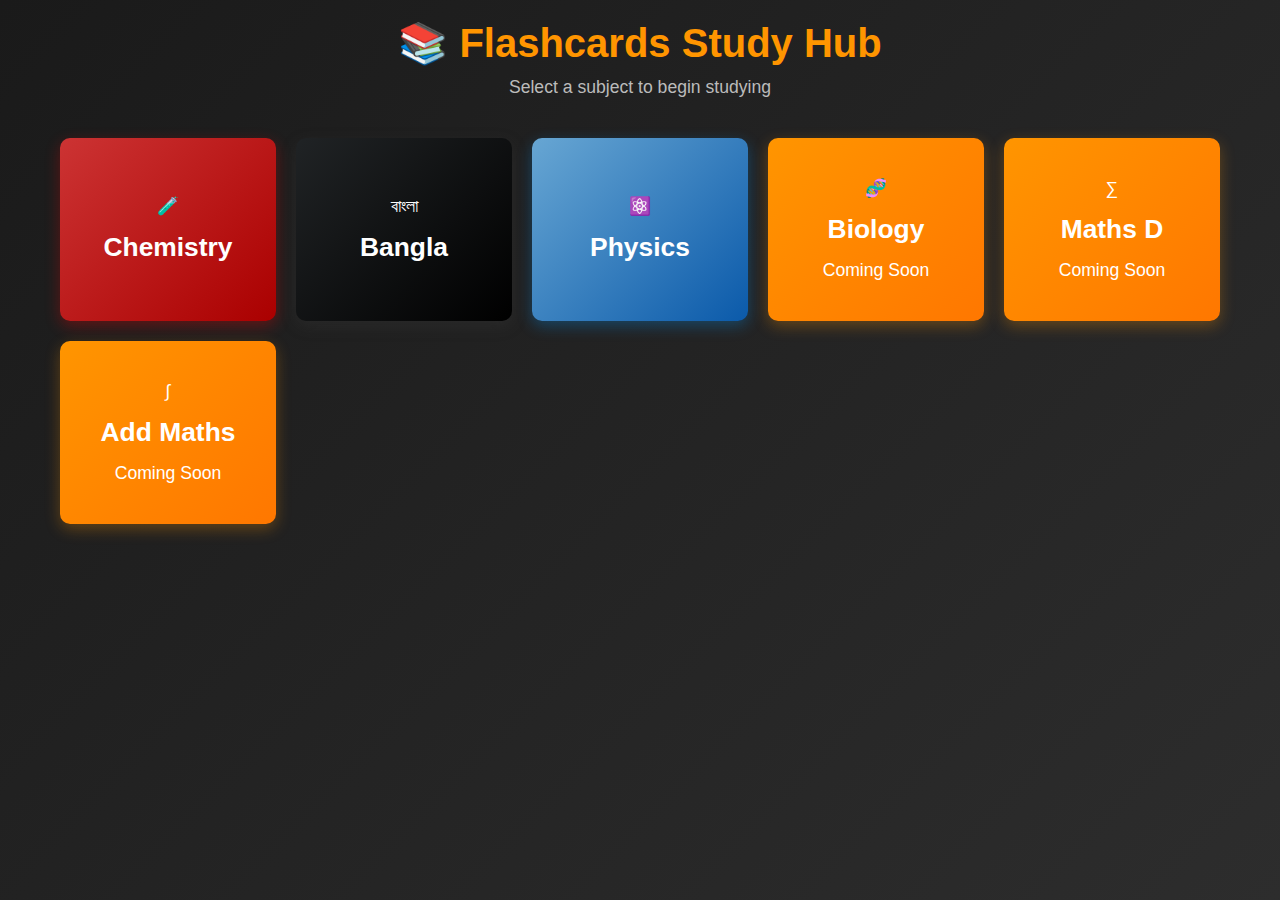
<file: index.html>
<!DOCTYPE html>
<html lang="en">
<head>
    <meta charset="UTF-8">
    <meta name="viewport" content="width=device-width, initial-scale=1.0">
    <title>Flashcards - Study Hub</title>
    <link rel="stylesheet" href="index.css">
</head>
<body class="index-page">
    <div class="container">
        <header>
            <h1>📚 Flashcards Study Hub</h1>
            <p class="subtitle">Select a subject to begin studying</p>
        </header>

        <div class="subjects-grid">
            <a href="chemistry.html" class="subject-btn chemistry">
                <span class="icon">🧪</span>
                <h2>Chemistry</h2>
            </a>
            <a href="bangla.html" class="subject-btn bangla">
                <span class="icon">বাংলা</span>
                <h2>Bangla</h2>
            </a>
            <a href="physics.html" class="subject-btn physics">
                <span class="icon">⚛️</span>
                <h2>Physics</h2>
            </a>
            <a href="#" class="subject-btn biology">
                <span class="icon">🧬</span>
                <h2>Biology</h2>
                <p class="coming-soon">Coming Soon</p>
            </a>
            <a href="#" class="subject-btn maths">
                <span class="icon">∑</span>
                <h2>Maths D</h2>
                <p class="coming-soon">Coming Soon</p>
            </a>
            <a href="#" class="subject-btn add-maths">
                <span class="icon">∫</span>
                <h2>Add Maths</h2>
                <p class="coming-soon">Coming Soon</p>
            </a>
        </div>
    </div>
    <script src="index.js"></script>
</body>
</html>
</file>
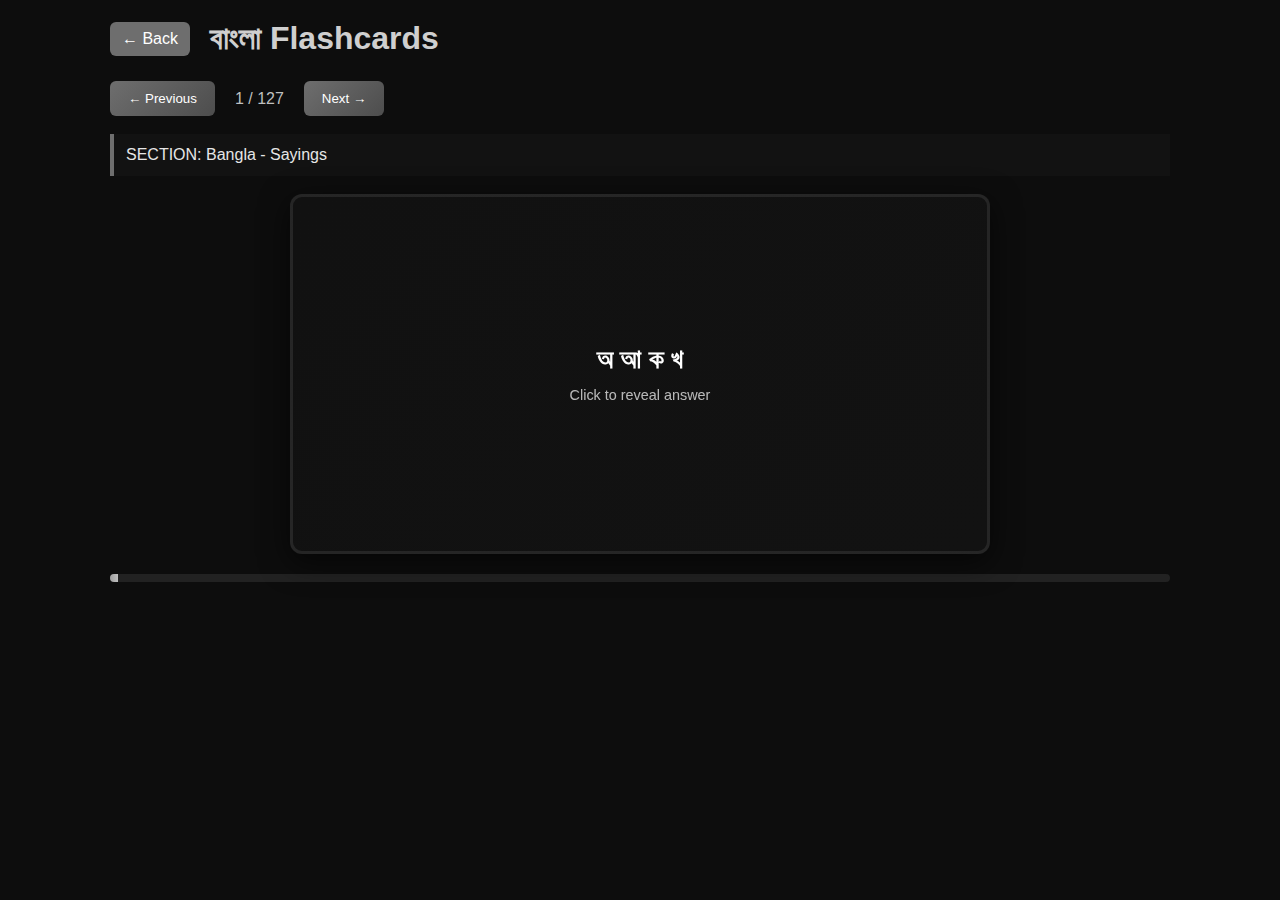
<file: bangla.html>
<!DOCTYPE html>
<html lang="bn">
<head>
    <meta charset="UTF-8">
    <meta name="viewport" content="width=device-width, initial-scale=1.0">
    <title>Bangla Flashcards</title>
    <link rel="stylesheet" href="bangla.css">
</head>
<body class="bangla-page">
    <div class="container">
        <header>
            <a href="index.html" class="back-btn">← Back</a>
            <h1>বাংলা Flashcards</h1>
        </header>

        <div class="controls">
            <button id="prevBtn" class="nav-btn">← Previous</button>
            <span id="cardCount">1 / <span id="totalCards">0</span></span>
            <button id="nextBtn" class="nav-btn">Next →</button>
        </div>

        <div class="section-header" id="sectionHeader">
            <p id="sectionText">Loading...</p>
        </div>

        <div class="flashcard-container">
            <div class="flashcard" id="flashcard">
                <div class="flashcard-inner">
                    <div class="flashcard-front">
                        <p id="questionText">Loading...</p>
                        <p class="hint">Click to reveal answer</p>
                    </div>
                    <div class="flashcard-back">
                        <div id="answerText">Loading...</div>
                        <p class="hint">Click to see question</p>
                    </div>
                </div>
            </div>
        </div>

        <div class="progress-bar">
            <div id="progressFill" class="progress-fill"></div>
        </div>
    </div>

    <!-- Topic Selector Modal -->
    <div id="topicModal" class="modal">
        <div class="modal-content">
            <div class="modal-header">
                <h2>Select Topic</h2>
                <span class="close">&times;</span>
            </div>
            <div id="topicList" class="topic-list"></div>
        </div>
    </div>

    <script src="bangla.js"></script>
</body>
</html>
</file>
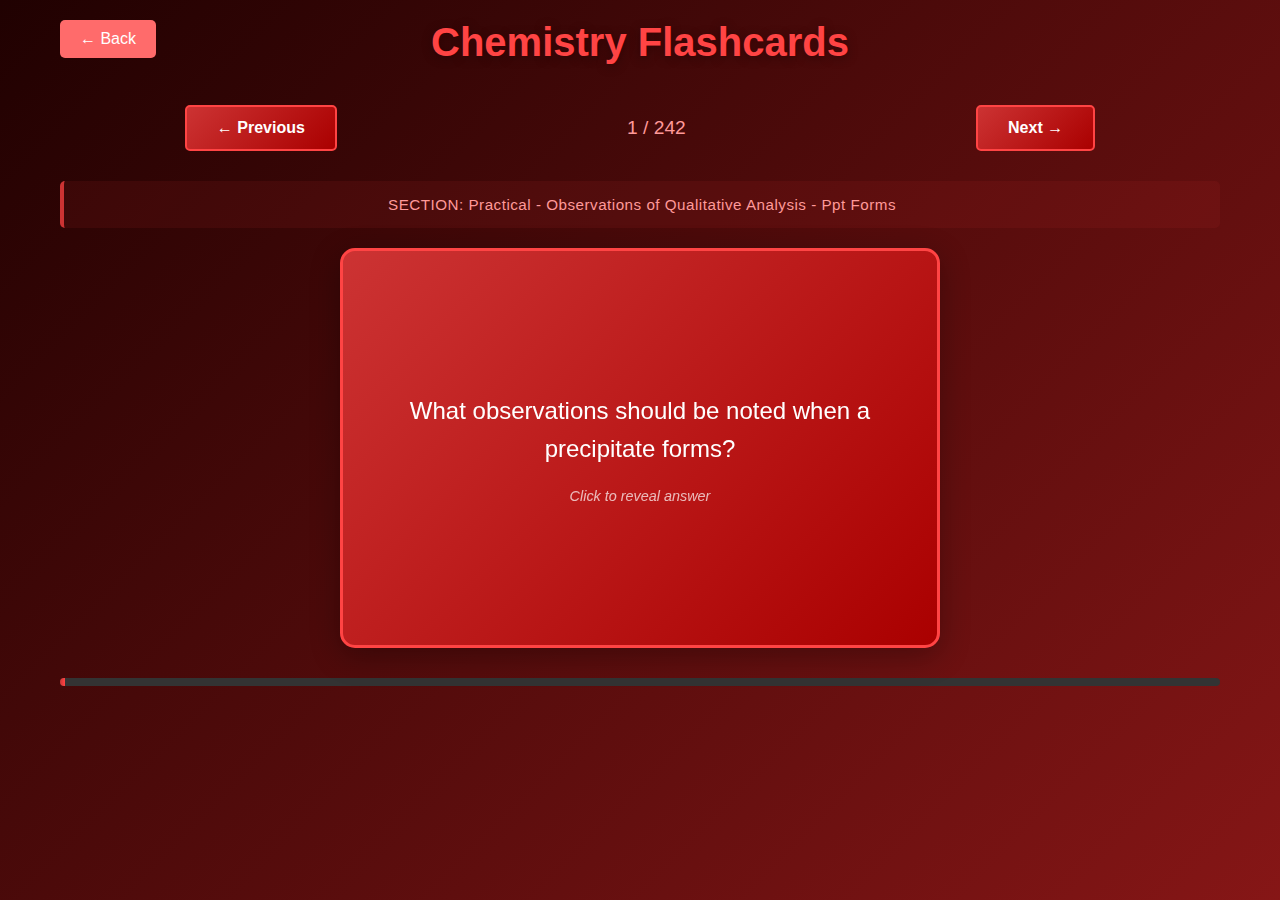
<file: Chemistry.html>
<!DOCTYPE html>
<html lang="en">
<head>
    <meta charset="UTF-8">
    <meta name="viewport" content="width=device-width, initial-scale=1.0">
    <title>Chemistry Flashcards</title>
    <link rel="stylesheet" href="chemistry.css">
</head>
<body class="chemistry-page">
    <div class="container">
        <header>
            <a href="index.html" class="back-btn">← Back</a>
            <h1> Chemistry Flashcards</h1>
        </header>

        <div class="controls">
            <button id="prevBtn" class="nav-btn">← Previous</button>
            <span id="cardCount">1 / <span id="totalCards">0</span></span>
            <button id="nextBtn" class="nav-btn">Next →</button>
        </div>

        <div class="section-header" id="sectionHeader">
            <p id="sectionText">Loading...</p>
        </div>

        <div class="flashcard-container">
            <div class="flashcard" id="flashcard">
                <div class="flashcard-inner">
                    <div class="flashcard-front">
                        <p id="questionText">Loading...</p>
                        <p class="hint">Click to reveal answer</p>
                    </div>
                    <div class="flashcard-back">
                        <p id="answerText">Loading...</p>
                        <p class="hint">Click to see question</p>
                    </div>
                </div>
            </div>
        </div>

        <div class="progress-bar">
            <div id="progressFill" class="progress-fill"></div>
        </div>
    </div>

    <!-- Topic Selector Modal -->
    <div id="topicModal" class="modal">
        <div class="modal-content">
            <div class="modal-header">
                <h2>Select Topic</h2>
                <span class="close">&times;</span>
            </div>
            <div id="topicList" class="topic-list"></div>
        </div>
    </div>

    <script src="chemistry.js"></script>
</body>
</html>
</file>
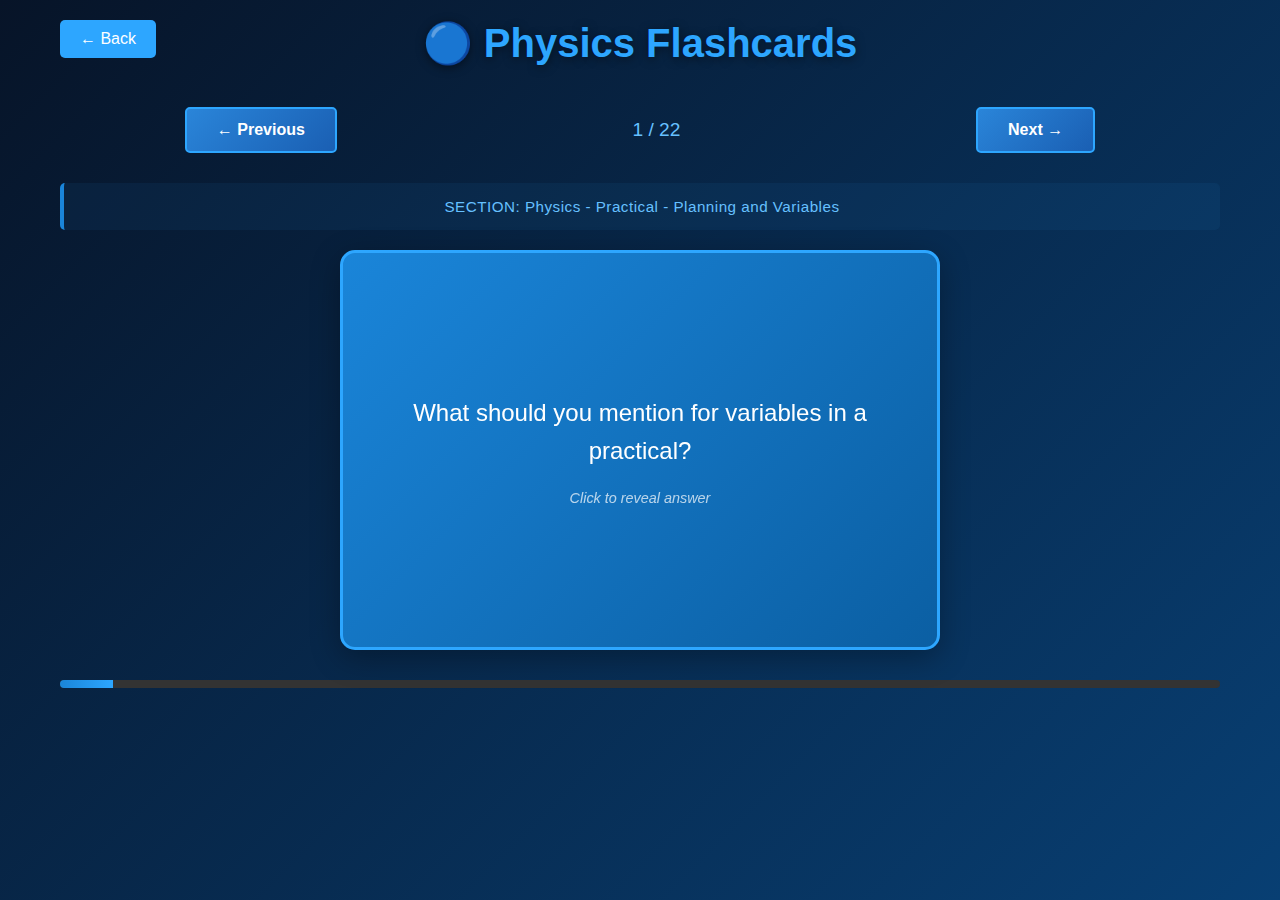
<file: physics.html>
<!DOCTYPE html>
<html lang="en">
<head>
    <meta charset="UTF-8">
    <meta name="viewport" content="width=device-width, initial-scale=1.0">
    <title>Physics Flashcards</title>
    <link rel="stylesheet" href="physics.css">
</head>
<body class="physics-page">
    <div class="container">
        <header>
            <a href="index.html" class="back-btn">← Back</a>
            <h1>🔵 Physics Flashcards</h1>
        </header>

        <div class="controls">
            <button id="prevBtn" class="nav-btn physics">← Previous</button>
            <span id="cardCount">1 / <span id="totalCards">0</span></span>
            <button id="nextBtn" class="nav-btn physics">Next →</button>
        </div>

        <div class="section-header physics" id="sectionHeader">
            <p id="sectionText">Loading...</p>
        </div>

        <div class="flashcard-container">
            <div class="flashcard" id="flashcard">
                <div class="flashcard-inner">
                    <div class="flashcard-front physics">
                        <p id="questionText">Loading...</p>
                        <p class="hint">Click to reveal answer</p>
                    </div>
                    <div class="flashcard-back physics">
                        <p id="answerText">Loading...</p>
                        <p class="hint">Click to see question</p>
                    </div>
                </div>
            </div>
        </div>

        <div class="progress-bar">
            <div id="progressFill" class="progress-fill"></div>
        </div>
    </div>

    <!-- Topic Selector Modal -->
    <div id="topicModal" class="modal">
        <div class="modal-content">
            <div class="modal-header physics">
                <h2>Select Topic</h2>
                <span class="close">&times;</span>
            </div>
            <div id="topicList" class="topic-list"></div>
        </div>
    </div>

    <script src="chemistry.js"></script>
    <script src="physics.js"></script>
</body>
</html>
</file>
<file: index.css>
/* Index-specific stylesheet (copied from styles.css, trimmed for index page) */
* {
    margin: 0;
    padding: 0;
    box-sizing: border-box;
}

body {
    background: #1a1a1a;
    color: #ffffff;
    font-family: 'Segoe UI', Tahoma, Geneva, Verdana, sans-serif;
    min-height: 100vh;
    transition: all 0.3s ease;
}

body.index-page {
    background: linear-gradient(135deg, #1a1a1a 0%, #2d2d2d 100%);
}

.container {
    max-width: 1200px;
    margin: 0 auto;
    padding: 20px;
}

header {
    text-align: center;
    margin-bottom: 40px;
}

header h1 {
    font-size: 2.5em;
    color: #ff9500;
    margin-bottom: 10px;
}

header .subtitle {
    color: #bbb;
    font-size: 1.1em;
}

.subjects-grid {
    display: grid;
    grid-template-columns: repeat(auto-fit, minmax(200px, 1fr));
    gap: 20px;
    margin-bottom: 40px;
}

.subject-btn {
    background: linear-gradient(135deg, #ff9500 0%, #ff7700 100%);
    border: none;
    color: white;
    padding: 40px 20px;
    border-radius: 10px;
    cursor: pointer;
    font-size: 1.1em;
    transition: all 0.3s ease;
    text-decoration: none;
    display: flex;
    flex-direction: column;
    align-items: center;
    justify-content: center;
    gap: 15px;
    text-align: center;
    box-shadow: 0 5px 15px rgba(255, 149, 0, 0.3);
}

.subject-btn.chemistry {
    background: linear-gradient(135deg, #cc3333 0%, #aa0000 100%);
    box-shadow: 0 5px 15px rgba(255, 0, 0, 0.3);
}

.subject-btn.physics {
    background: linear-gradient(135deg, #67a6d3 0%, #0b5aaa 100%);
    box-shadow: 0 5px 15px rgba(0, 153, 255, 0.3);
}

.subject-btn.bangla {
    background: linear-gradient(135deg, #202325 0%, #000000 100%);
    box-shadow: 0 5px 15px rgba(63, 63, 63, 0.3);
}

@media (max-width: 768px) {
    header h1 {
        font-size: 1.8em;
    }

    .subjects-grid {
        grid-template-columns: repeat(auto-fit, minmax(150px, 1fr));
        gap: 15px;
    }

    .subject-btn {
        padding: 30px 15px;
        gap: 10px;
    }

    .subject-btn .icon {
        font-size: 2em;
    }
}
</file>
<file: bangla.css>
/* Minimal black theme for Bangla page */
*{box-sizing:border-box;margin:0;padding:0}
body.bangla-page{background:#0d0d0d;color:#e6e6e6;font-family:Arial, sans-serif;min-height:100vh}
.container{max-width:1100px;margin:0 auto;padding:20px}
header{display:flex;align-items:center;gap:20px;margin-bottom:24px}
header h1{color:#cfcfcf;font-size:2rem}
.back-btn{background:#6e6e6e;color:#fff;padding:8px 12px;border-radius:6px;text-decoration:none}
.controls{display:flex;align-items:center;gap:20px;margin-bottom:18px}
.nav-btn{background:linear-gradient(135deg,#1a85d9,#0b5fa3);color:#fff;padding:10px 18px;border-radius:6px;border:none;cursor:pointer}
.nav-btn{background:linear-gradient(135deg,#6e6e6e,#4d4d4d);color:#fff;padding:10px 18px;border-radius:6px;border:none;cursor:pointer}
#cardCount{color:#bfbfbf}
.section-header{padding:12px;border-left:4px solid #6e6e6e;background:rgba(110,110,110,0.05);margin-bottom:18px}
.flashcard-container{display:flex;justify-content:center;align-items:center;height:360px;margin-bottom:20px}
.flashcard{width:100%;max-width:700px;height:100%;perspective:1000px;cursor:pointer}
.flashcard-inner{position:relative;width:100%;height:100%;transition:transform .6s;transform-style:preserve-3d}
.flashcard.flipped .flashcard-inner{transform:rotateY(180deg)}
.flashcard-front,.flashcard-back{position:absolute;width:100%;height:100%;backface-visibility:hidden;display:flex;flex-direction:column;justify-content:center;align-items:center;padding:36px;border-radius:12px;box-shadow:0 8px 30px rgba(0,0,0,.6);text-align:center}
.flashcard-front{background:linear-gradient(135deg,#111,#121212);color:#fff;border:3px solid rgba(191,191,191,.12)}
.flashcard-back{background:linear-gradient(135deg,#0f0f0f,#0a0a0a);color:#f0f0f0;border:3px solid rgba(191,191,191,.18);transform:rotateY(180deg);overflow:auto}
#questionText{font-size:1.6rem;font-weight:600}
#answerText{font-size:1rem;line-height:1.5}
.hint{font-size:.9rem;opacity:.7;margin-top:12px}
.progress-bar{width:100%;height:8px;background:#222;border-radius:10px;overflow:hidden;margin-top:6px}
.progress-fill{height:100%;background:linear-gradient(90deg,#9e9e9e,#bfbfbf);width:0%;transition:width .3s}
/* Modal */
.modal{display:none;position:fixed;left:0;top:0;width:100%;height:100%;background:rgba(0,0,0,.7);z-index:1000}
.modal-content{background:#111;border-radius:8px;width:90%;max-width:600px;margin:5% auto;padding:0;overflow:hidden}
.modal-header{background:linear-gradient(135deg,#6e6e6e,#4d4d4d);color:#fff;padding:14px 18px;display:flex;justify-content:space-between;align-items:center}
.topic-list{max-height:60vh;overflow:auto;padding:16px;background:#0b0b0b}
.topic-item{padding:12px;margin-bottom:10px;background:rgba(255,255,255,.03);border-left:4px solid rgba(110,110,110,.18);cursor:pointer}
.topic-item.active{background:rgba(110,110,110,.12);font-weight:700}
</file>
<file: chemistry.css>
* {
    margin: 0;
    padding: 0;
    box-sizing: border-box;
}

body {
    background: #1a1a1a;
    color: #ffffff;
    font-family: 'Segoe UI', Tahoma, Geneva, Verdana, sans-serif;
    min-height: 100vh;
    transition: all 0.3s ease;
}

body.index-page {
    background: linear-gradient(135deg, #1a1a1a 0%, #2d2d2d 100%);
}

body.chemistry-page {
    background: linear-gradient(135deg, #200101 0%, #861616 100%);
}

.container {
    max-width: 1200px;
    margin: 0 auto;
    padding: 20px;
}

header {
    text-align: center;
    margin-bottom: 40px;
    position: relative;
}

header h1 {
    font-size: 2.5em;
    margin-bottom: 10px;
    text-shadow: 0 2px 10px rgba(34, 4, 4, 0.623);
}

header .back-btn {
    position: absolute;
    left: 0;
    top: 0;
    background: #ff6b6b;
    border: none;
    color: white;
    padding: 10px 20px;
    border-radius: 5px;
    cursor: pointer;
    font-size: 1em;
    transition: all 0.3s ease;
    text-decoration: none;
}

header .back-btn:hover {
    background: #ff5252;
    transform: translateX(-5px);
}

header .subtitle {
    color: #bbb;
    font-size: 1.1em;
}

/* Index Page - Orange Theme */
.index-page header h1 {
    color: #ff9500;
}

.subjects-grid {
    display: grid;
    grid-template-columns: repeat(auto-fit, minmax(200px, 1fr));
    gap: 20px;
    margin-bottom: 40px;
}

.subject-btn {
    background: linear-gradient(135deg, #ff9500 0%, #ff7700 100%);
    border: none;
    color: white;
    padding: 40px 20px;
    border-radius: 10px;
    cursor: pointer;
    font-size: 1.1em;
    transition: all 0.3s ease;
    text-decoration: none;
    display: flex;
    flex-direction: column;
    align-items: center;
    justify-content: center;
    gap: 15px;
    text-align: center;
    box-shadow: 0 5px 15px rgba(255, 149, 0, 0.3);
    position: relative;
    overflow: hidden;
}

.subject-btn.chemistry {
    background: linear-gradient(135deg, #cc3333 0%, #aa0000 100%);
    box-shadow: 0 5px 15px rgba(204, 51, 51, 0.3);
}

.subject-btn:hover {
    transform: translateY(-5px);
    box-shadow: 0 10px 25px rgba(255, 149, 0, 0.5);
}

.subject-btn.chemistry:hover {
    box-shadow: 0 10px 25px rgba(204, 51, 51, 0.5);
}

.subject-btn.biology:hover,
.subject-btn.maths:hover,
.subject-btn.add-maths:hover {
    cursor: not-allowed;
    opacity: 0.7;
}

.subject-btn .icon {
    font-size: 3em;
}

.subject-btn h2 {
    font-size: 1.5em;
    margin: 0;
}

.subject-btn .coming-soon {
    font-size: 0.8em;
    opacity: 0.8;
    margin-top: 10px;
}

/* Chemistry Page - Red Theme */
.chemistry-page header h1 {
    color: #ff4444;
}

.controls {
    display: flex;
    justify-content: space-around;
    align-items: center;
    margin-bottom: 30px;
    gap: 20px;
    flex-wrap: wrap;
}

.nav-btn {
    background: linear-gradient(135deg, #cc3333 0%, #aa0000 100%);
    border: 2px solid #ff4444;
    color: white;
    padding: 12px 30px;
    border-radius: 5px;
    cursor: pointer;
    font-size: 1em;
    font-weight: bold;
    transition: all 0.3s ease;
}

.nav-btn:hover {
    background: linear-gradient(135deg, #ff4444 0%, #cc3333 100%);
    transform: scale(1.05);
    box-shadow: 0 5px 15px rgba(204, 51, 51, 0.5);
}

.nav-btn:active {
    transform: scale(0.98);
}

#cardCount {
    font-size: 1.2em;
    color: #ff9999;
    min-width: 100px;
    text-align: center;
}

/* Section Header */
.section-header {
    text-align: center;
    margin-bottom: 20px;
    padding: 15px;
    background: rgba(204, 51, 51, 0.1);
    border-left: 4px solid #cc3333;
    border-radius: 5px;
}

.section-header p {
    margin: 0;
    color: #ff9999;
    font-size: 0.95em;
    font-weight: 500;
    letter-spacing: 0.5px;
}

/* Flashcard */
.flashcard-container {
    display: flex;
    justify-content: center;
    align-items: center;
    height: 400px;
    margin-bottom: 30px;
}

.flashcard {
    width: 100%;
    max-width: 600px;
    height: 100%;
    cursor: pointer;
    perspective: 1000px;
}

.flashcard-inner {
    position: relative;
    width: 100%;
    height: 100%;
    transition: transform 0.6s;
    transform-style: preserve-3d;
}

.flashcard.flipped .flashcard-inner {
    transform: rotateY(180deg);
}

.flashcard-front,
.flashcard-back {
    position: absolute;
    width: 100%;
    height: 100%;
    backface-visibility: hidden;
    display: flex;
    flex-direction: column;
    justify-content: center;
    align-items: center;
    padding: 40px;
    border-radius: 15px;
    box-shadow: 0 8px 30px rgba(0, 0, 0, 0.3);
    text-align: center;
}

.flashcard-front {
    background: linear-gradient(135deg, #cc3333 0%, #aa0000 100%);
    color: white;
    border: 3px solid #ff4444;
}

.flashcard-back {
    background: linear-gradient(135deg, #aa0000 0%, #880000 100%);
    color: #ffcccc;
    border: 3px solid #ff6666;
    transform: rotateY(180deg);
}

.flashcard-front p,
.flashcard-back p {
    margin: 0;
}

#questionText,
#answerText {
    font-size: 1.5em;
    font-weight: 500;
    line-height: 1.6;
    margin-bottom: 20px;
    word-wrap: break-word;
    max-height: 70%;
    overflow-y: auto;
}

.hint {
    font-size: 0.9em;
    opacity: 0.7;
    margin-top: auto;
    font-style: italic;
}

/* Progress Bar */
.progress-bar {
    width: 100%;
    height: 8px;
    background: #333;
    border-radius: 10px;
    overflow: hidden;
    margin-bottom: 20px;
}

.progress-fill {
    height: 100%;
    background: linear-gradient(90deg, #cc3333 0%, #ff4444 100%);
    width: 0%;
    transition: width 0.3s ease;
}

/* Scrollbar Styling */
#questionText::-webkit-scrollbar,
#answerText::-webkit-scrollbar {
    width: 8px;
}

#questionText::-webkit-scrollbar-track,
#answerText::-webkit-scrollbar-track {
    background: rgba(255, 255, 255, 0.1);
    border-radius: 10px;
}

#questionText::-webkit-scrollbar-thumb,
#answerText::-webkit-scrollbar-thumb {
    background: rgba(255, 255, 255, 0.3);
    border-radius: 10px;
}

/* Responsive Design */
@media (max-width: 768px) {
    header h1 {
        font-size: 1.8em;
    }

    .subjects-grid {
        grid-template-columns: repeat(auto-fit, minmax(150px, 1fr));
        gap: 15px;
    }

    .subject-btn {
        padding: 30px 15px;
        gap: 10px;
    }

    .subject-btn .icon {
        font-size: 2em;
    }

    .flashcard-container {
        height: 300px;
    }

    .flashcard-front,
    .flashcard-back {
        padding: 25px;
    }

    #questionText,
    #answerText {
        font-size: 1.1em;
    }

    .controls {
        flex-direction: column;
    }

    .nav-btn {
        width: 100%;
    }
}

/* Modal Styling */
.modal {
    display: none;
    position: fixed;
    z-index: 1000;
    left: 0;
    top: 0;
    width: 100%;
    height: 100%;
    background-color: rgba(0, 0, 0, 0.6);
    animation: fadeIn 0.3s ease;
}

@keyframes fadeIn {
    from {
        opacity: 0;
    }
    to {
        opacity: 1;
    }
}

.modal-content {
    background-color: #2d2d2d;
    margin: 5% auto;
    padding: 0;
    border-radius: 10px;
    width: 90%;
    max-width: 600px;
    max-height: 70vh;
    display: flex;
    flex-direction: column;
    box-shadow: 0 10px 40px rgba(0, 0, 0, 0.8);
}

.modal-header {
    background: linear-gradient(135deg, #cc3333 0%, #aa0000 100%);
    color: white;
    padding: 20px;
    display: flex;
    justify-content: space-between;
    align-items: center;
    border-radius: 10px 10px 0 0;
}

.modal-header h2 {
    margin: 0;
    font-size: 1.5em;
}

.close {
    font-size: 28px;
    font-weight: bold;
    cursor: pointer;
    color: white;
    transition: all 0.3s ease;
}

.close:hover {
    opacity: 0.7;
    transform: scale(1.1);
}

.topic-list {
    overflow-y: auto;
    padding: 20px;
    flex: 1;
}

.topic-item {
    padding: 15px;
    margin: 10px 0;
    background: rgba(204, 51, 51, 0.15);
    border-left: 4px solid #cc3333;
    border-radius: 5px;
    cursor: pointer;
    color: #ffffff;
    transition: all 0.3s ease;
    font-size: 0.95em;
    line-height: 1.5;
}

.topic-item:hover {
    background: rgba(204, 51, 51, 0.3);
    transform: translateX(5px);
    border-left: 4px solid #ff6666;
}

.topic-item.active {
    background: rgba(204, 51, 51, 0.4);
    border-left: 4px solid #ff9999;
    font-weight: bold;
}

/* Physics Page - Blue Theme */
.physics-page header h1 {
    color: #2da6ff;
}

.subject-btn.physics {
    background: linear-gradient(135deg, #2da6ff 0%, #1a8cff 100%);
    box-shadow: 0 5px 15px rgba(45, 166, 255, 0.25);
}

.nav-btn.physics {
    background: linear-gradient(135deg, #2a85d9 0%, #1a5fb3 100%);
    border: 2px solid #2da6ff;
}

.physics-page .section-header {
    background: rgba(42, 134, 217, 0.08);
    border-left: 4px solid #1a85d9;
}

.physics-page .section-header p {
    color: #66c0ff;
}

.physics-page .progress-fill {
    background: linear-gradient(90deg, #1a85d9 0%, #2da6ff 100%);
}

.flashcard-front.physics {
    background: linear-gradient(135deg, #1a85d9 0%, #0b5fa3 100%);
    color: white;
    border: 3px solid #2da6ff;
}

.flashcard-back.physics {
    background: linear-gradient(135deg, #0b5fa3 0%, #083f73 100%);
    color: #dbeeff;
    border: 3px solid #66c0ff;
}

.modal-header.physics {
    background: linear-gradient(135deg, #1a85d9 0%, #0b5fa3 100%);
}

.topic-item.physics {
    background: rgba(26, 134, 217, 0.12);
    border-left: 4px solid #1a85d9;
    color: #eaf6ff;
}

.topic-item.physics:hover {
    background: rgba(26, 134, 217, 0.22);
    border-left: 4px solid #66c0ff;
}

/* Section Header Clickable */
.section-header {
    cursor: pointer;
    transition: all 0.3s ease;
}

.section-header:hover {
    background: rgba(204, 51, 51, 0.15) !important;
    transform: scale(1.01);
}

@media (max-width: 480px) {
    header h1 {
        font-size: 1.5em;
    }

    .container {
        padding: 10px;
    }

    .subjects-grid {
        grid-template-columns: 1fr;
    }

    .flashcard-container {
        height: 250px;
    }

    .flashcard-front,
    .flashcard-back {
        padding: 20px;
    }

    #questionText,
    #answerText {
        font-size: 1em;
    }
}
</file>
<file: physics.css>
/* Copied from styles.css — physics-specific stylesheet */
* {
    margin: 0;
    padding: 0;
    box-sizing: border-box;
}

body {
    background: linear-gradient(135deg, #071428 0%, #083f73 100%);
    color: #ffffff;
    font-family: 'Segoe UI', Tahoma, Geneva, Verdana, sans-serif;
    min-height: 100vh;
    transition: all 0.3s ease;
}

body.index-page {
    background: linear-gradient(135deg, #071428 0%, #083f73 100%);
}

body.chemistry-page {
    background: linear-gradient(135deg, #071428 0%, #0b5fa3 100%);
}

.container {
    max-width: 1200px;
    margin: 0 auto;
    padding: 20px;
}

header {
    text-align: center;
    margin-bottom: 40px;
    position: relative;
}

header h1 {
    font-size: 2.5em;
    margin-bottom: 10px;
    text-shadow: 0 2px 10px rgba(0, 0, 0, 0.5);
}

header .back-btn {
    position: absolute;
    left: 0;
    top: 0;
    background: #2da6ff;
    border: none;
    color: white;
    padding: 10px 20px;
    border-radius: 5px;
    cursor: pointer;
    font-size: 1em;
    transition: all 0.3s ease;
    text-decoration: none;
}

header .back-btn:hover {
    background: #1a85d9;
    transform: translateX(-5px);
}

header .subtitle {
    color: #bbb;
    font-size: 1.1em;
}

/* Index Page - Orange Theme */
.index-page header h1 {
    color: #2da6ff;
}

.subjects-grid {
    display: grid;
    grid-template-columns: repeat(auto-fit, minmax(200px, 1fr));
    gap: 20px;
    margin-bottom: 40px;
}

.subject-btn {
    background: linear-gradient(135deg, #2da6ff 0%, #1a8cff 100%);
    border: none;
    color: white;
    padding: 40px 20px;
    border-radius: 10px;
    cursor: pointer;
    font-size: 1.1em;
    transition: all 0.3s ease;
    text-decoration: none;
    display: flex;
    flex-direction: column;
    align-items: center;
    justify-content: center;
    gap: 15px;
    text-align: center;
    box-shadow: 0 5px 15px rgba(255, 149, 0, 0.3);
    position: relative;
    overflow: hidden;
}

.subject-btn.chemistry {
    background: linear-gradient(135deg, #1a85d9 0%, #0b5fa3 100%);
    box-shadow: 0 5px 15px rgba(204, 51, 51, 0.3);
}

.subject-btn:hover {
    transform: translateY(-5px);
    box-shadow: 0 10px 25px rgba(45, 166, 255, 0.5);
}

.subject-btn.chemistry:hover {
    box-shadow: 0 10px 25px rgba(26, 134, 217, 0.5);
}

.subject-btn.biology:hover,
.subject-btn.maths:hover,
.subject-btn.add-maths:hover {
    cursor: not-allowed;
    opacity: 0.7;
}

.subject-btn .icon {
    font-size: 3em;
}

.subject-btn h2 {
    font-size: 1.5em;
    margin: 0;
}

.subject-btn .coming-soon {
    font-size: 0.8em;
    opacity: 0.8;
    margin-top: 10px;
}

/* Chemistry Page - Red Theme */
.chemistry-page header h1 {
    color: #2da6ff;
}

.controls {
    display: flex;
    justify-content: space-around;
    align-items: center;
    margin-bottom: 30px;
    gap: 20px;
    flex-wrap: wrap;
}

.nav-btn {
    background: linear-gradient(135deg, #1a85d9 0%, #0b5fa3 100%);
    border: 2px solid #ff4444;
    color: white;
    padding: 12px 30px;
    border-radius: 5px;
    cursor: pointer;
    font-size: 1em;
    font-weight: bold;
    transition: all 0.3s ease;
}

.nav-btn:hover {
    background: linear-gradient(135deg, #2da6ff 0%, #1a85d9 100%);
    transform: scale(1.05);
    box-shadow: 0 5px 15px rgba(204, 51, 51, 0.5);
}

.nav-btn:active {
    transform: scale(0.98);
}

#cardCount {
    font-size: 1.2em;
    color: #66c0ff;
    min-width: 100px;
    text-align: center;
}

/* Section Header */
.section-header {
    text-align: center;
    margin-bottom: 20px;
    padding: 15px;
    background: rgba(26, 134, 217, 0.08);
    border-left: 4px solid #cc3333;
    border-radius: 5px;
}

.section-header p {
    margin: 0;
    color: #66c0ff;
    font-size: 0.95em;
    font-weight: 500;
    letter-spacing: 0.5px;
}

/* Flashcard */
.flashcard-container {
    display: flex;
    justify-content: center;
    align-items: center;
    height: 400px;
    margin-bottom: 30px;
}

.flashcard {
    width: 100%;
    max-width: 600px;
    height: 100%;
    cursor: pointer;
    perspective: 1000px;
}

.flashcard-inner {
    position: relative;
    width: 100%;
    height: 100%;
    transition: transform 0.6s;
    transform-style: preserve-3d;
}

.flashcard.flipped .flashcard-inner {
    transform: rotateY(180deg);
}

.flashcard-front,
.flashcard-back {
    position: absolute;
    width: 100%;
    height: 100%;
    backface-visibility: hidden;
    display: flex;
    flex-direction: column;
    justify-content: center;
    align-items: center;
    padding: 40px;
    border-radius: 15px;
    box-shadow: 0 8px 30px rgba(0, 0, 0, 0.3);
    text-align: center;
}

.flashcard-front {
    background: linear-gradient(135deg, #1a85d9 0%, #0b5fa3 100%);
    color: white;
    border: 3px solid #ff4444;
}

.flashcard-back {
    background: linear-gradient(135deg, #0b5fa3 0%, #083f73 100%);
    color: #ffcccc;
    border: 3px solid #ff6666;
    transform: rotateY(180deg);
}

.flashcard-front p,
.flashcard-back p {
    margin: 0;
}

#questionText,
#answerText {
    font-size: 1.5em;
    font-weight: 500;
    line-height: 1.6;
    margin-bottom: 20px;
    word-wrap: break-word;
    max-height: 70%;
    overflow-y: auto;
}

.hint {
    font-size: 0.9em;
    opacity: 0.7;
    margin-top: auto;
    font-style: italic;
}

/* Progress Bar */
.progress-bar {
    width: 100%;
    height: 8px;
    background: #333;
    border-radius: 10px;
    overflow: hidden;
    margin-bottom: 20px;
}

.progress-fill {
    height: 100%;
    background: linear-gradient(90deg, #1a85d9 0%, #2da6ff 100%);
    width: 0%;
    transition: width 0.3s ease;
}

/* Scrollbar Styling */
#questionText::-webkit-scrollbar,
#answerText::-webkit-scrollbar {
    width: 8px;
}

#questionText::-webkit-scrollbar-track,
#answerText::-webkit-scrollbar-track {
    background: rgba(255, 255, 255, 0.1);
    border-radius: 10px;
}

#questionText::-webkit-scrollbar-thumb,
#answerText::-webkit-scrollbar-thumb {
    background: rgba(255, 255, 255, 0.3);
    border-radius: 10px;
}

/* Responsive Design */
@media (max-width: 768px) {
    header h1 {
        font-size: 1.8em;
    }

    .subjects-grid {
        grid-template-columns: repeat(auto-fit, minmax(150px, 1fr));
        gap: 15px;
    }

    .subject-btn {
        padding: 30px 15px;
        gap: 10px;
    }

    .subject-btn .icon {
        font-size: 2em;
    }

    .flashcard-container {
        height: 300px;
    }

    .flashcard-front,
    .flashcard-back {
        padding: 25px;
    }

    #questionText,
    #answerText {
        font-size: 1.1em;
    }

    .controls {
        flex-direction: column;
    }

    .nav-btn {
        width: 100%;
    }
}

/* Modal Styling */
.modal {
    display: none;
    position: fixed;
    z-index: 1000;
    left: 0;
    top: 0;
    width: 100%;
    height: 100%;
    background-color: rgba(0, 0, 0, 0.6);
    animation: fadeIn 0.3s ease;
}

@keyframes fadeIn {
    from {
        opacity: 0;
    }
    to {
        opacity: 1;
    }
}

.modal-content {
    background-color: #2d2d2d;
    margin: 5% auto;
    padding: 0;
    border-radius: 10px;
    width: 90%;
    max-width: 600px;
    max-height: 70vh;
    display: flex;
    flex-direction: column;
    box-shadow: 0 10px 40px rgba(0, 0, 0, 0.8);
}

.modal-header {
    background: linear-gradient(135deg, #cc3333 0%, #aa0000 100%);
    color: white;
    padding: 20px;
    display: flex;
    justify-content: space-between;
    align-items: center;
    border-radius: 10px 10px 0 0;
}

.modal-header h2 {
    margin: 0;
    font-size: 1.5em;
}

.close {
    font-size: 28px;
    font-weight: bold;
    cursor: pointer;
    color: white;
    transition: all 0.3s ease;
}

.close:hover {
    opacity: 0.7;
    transform: scale(1.1);
}
.close:hover {
    opacity: 0.7;
    transform: scale(1.1);
}

.topic-list {
    overflow-y: auto;
    padding: 20px;
    flex: 1;
}

.topic-item {
    padding: 15px;
    margin: 10px 0;
    background: rgba(26, 134, 217, 0.12);
    border-left: 4px solid #cc3333;
    border-radius: 5px;
    cursor: pointer;
    color: #ffffff;
    transition: all 0.3s ease;
    font-size: 0.95em;
    line-height: 1.5;
}

.topic-item:hover {
    background: rgba(26, 134, 217, 0.22);
    transform: translateX(5px);
    border-left: 4px solid #ff6666;
}

.topic-item.active {
    background: rgba(26, 134, 217, 0.22);
    border-left: 4px solid #ff9999;
    font-weight: bold;
}

/* Physics Page - Blue Theme */
.physics-page header h1 {
    color: #2da6ff;
}

.subject-btn.physics {
    background: linear-gradient(135deg, #2da6ff 0%, #1a8cff 100%);
    box-shadow: 0 5px 15px rgba(45, 166, 255, 0.25);
}

.nav-btn.physics {
    background: linear-gradient(135deg, #2a85d9 0%, #1a5fb3 100%);
    border: 2px solid #2da6ff;
}

.physics-page .section-header {
    background: rgba(42, 134, 217, 0.08);
    border-left: 4px solid #1a85d9;
}

.physics-page .section-header p {
    color: #66c0ff;
}

.physics-page .progress-fill {
    background: linear-gradient(90deg, #1a85d9 0%, #2da6ff 100%);
}

.flashcard-front.physics {
    background: linear-gradient(135deg, #1a85d9 0%, #0b5fa3 100%);
    color: white;
    border: 3px solid #2da6ff;
}

.flashcard-back.physics {
    background: linear-gradient(135deg, #0b5fa3 0%, #083f73 100%);
    color: #dbeeff;
    border: 3px solid #66c0ff;
}

.modal-header.physics {
    background: linear-gradient(135deg, #1a85d9 0%, #0b5fa3 100%);
}

.topic-item.physics {
    background: rgba(26, 134, 217, 0.12);
    border-left: 4px solid #1a85d9;
    color: #eaf6ff;
}

.topic-item.physics:hover {
    background: rgba(26, 134, 217, 0.22);
    border-left: 4px solid #66c0ff;
}

/* Section Header Clickable */
.section-header {
    cursor: pointer;
    transition: all 0.3s ease;
}

.section-header:hover {
    background: rgba(26, 134, 217, 0.08) !important;
    transform: scale(1.01);
}

@media (max-width: 480px) {
    header h1 {
        font-size: 1.5em;
    }

    .container {
        padding: 10px;
    }

    .subjects-grid {
        grid-template-columns: 1fr;
    }

    .flashcard-container {
        height: 250px;
    }

    .flashcard-front,
    .flashcard-back {
        padding: 20px;
    }

    #questionText,
    #answerText {
        font-size: 1em;
    }
}
</file>
